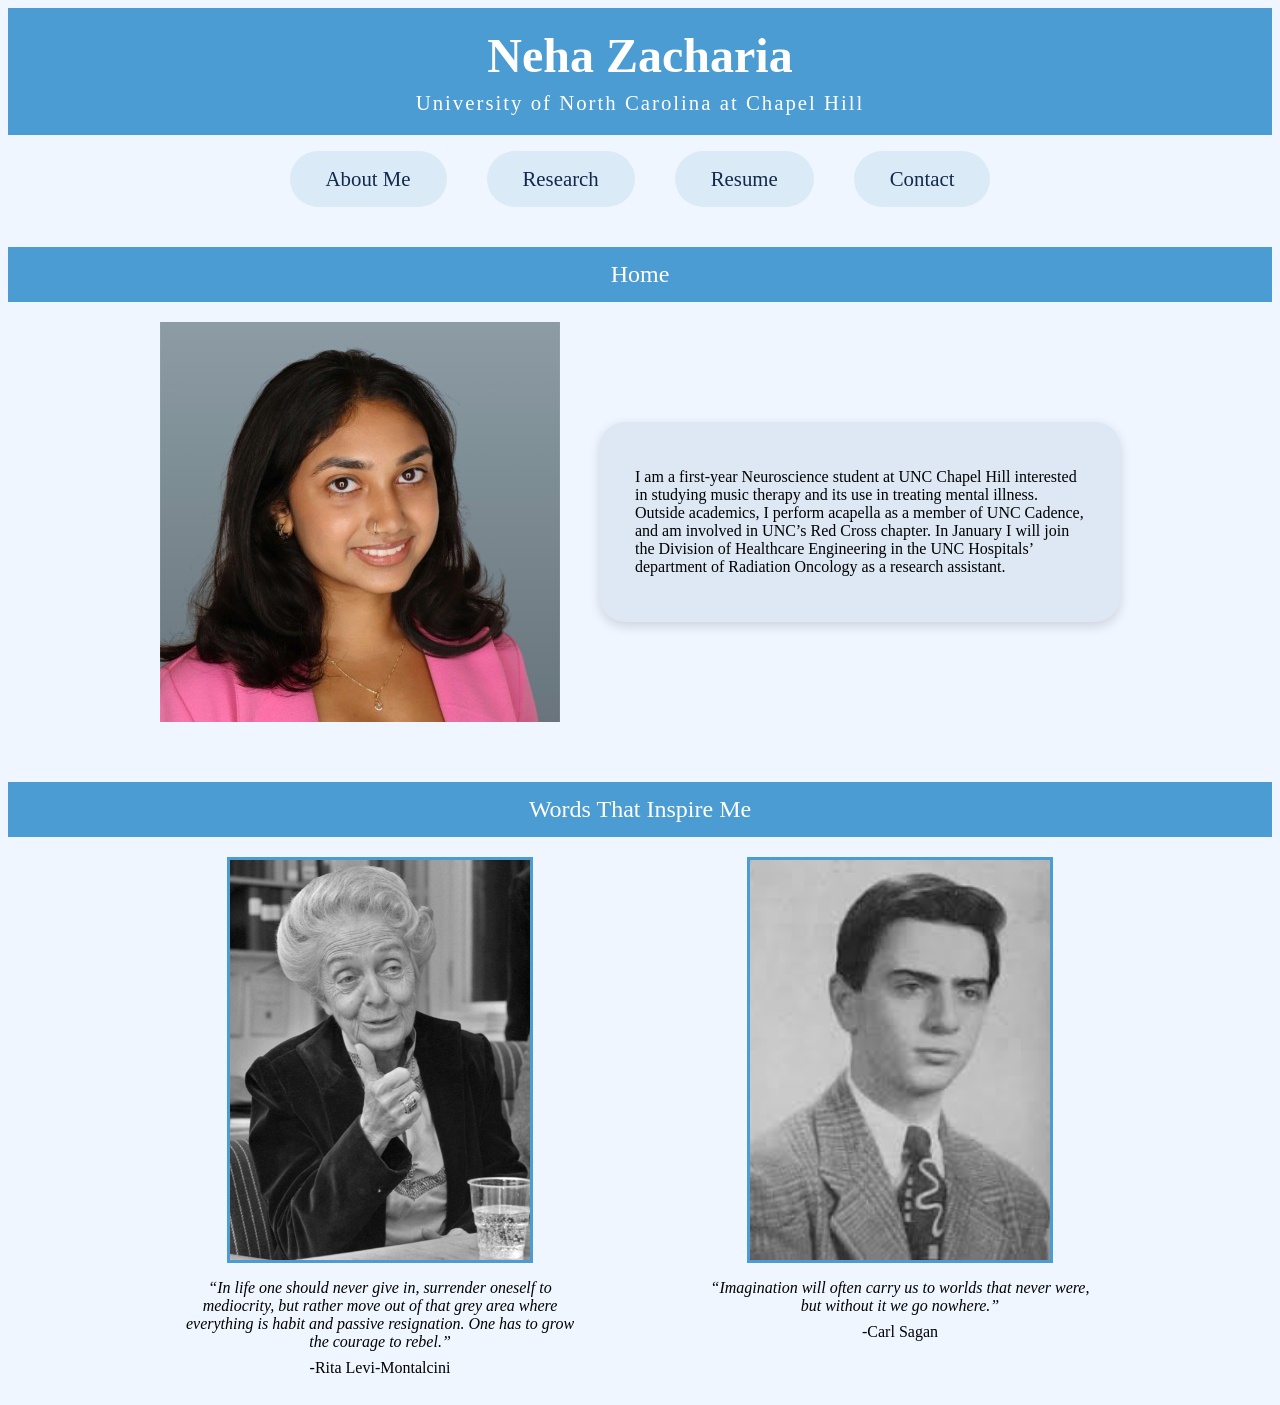
<file: index.html>
<!DOCTYPE html>
    <html>
        <head>
            <meta charset="utf-8">
            <meta name="viewport" content= "width=device-width, initial-scale=1">
            <title>Neha Zacharia</title>
            <link rel="stylesheet" href="style.css"/>
        </head>
        <body>
            <h1 id="title">Neha Zacharia
                <span class="subtitle">University of North Carolina at Chapel Hill</span>
            </h1>
            <nav class="navbar">
                <ul>
                    <li><a href="aboutme.html">About Me</a></li>
                    <li><a href="research.html">Research</a></li>
                    <li><a href="resume.html">Resume</a></li>

                    <li><a href="contact.html">Contact</a></li>
                    </ul>
                </nav>
                <div class="divider">Home</div>
                <main class="home">
                    <div class="home-photo-wrap">
                    <img class="home-photo" src="prof headshot.jpeg" alt="Photo of Neha ">
                    </div>
                    <section class="home-text" id="home">
                        <p>I am a first-year Neuroscience student at UNC Chapel Hill interested in studying music therapy and its use in treating mental illness. Outside academics, I perform acapella as a member of UNC Cadence, and am involved in UNC’s Red Cross chapter. In January I will join the Division of Healthcare Engineering in the UNC Hospitals’ department of Radiation Oncology as a research assistant. </p>

                    </section>
                </main>
<div class="divider">Words That Inspire Me</div>
<footer class="quotes">
                    <figure>
                        <img src="rita.png" alt="photo of person 1">
                    <blockquote>“In life one should never give in, surrender oneself to mediocrity, but rather move out of that grey area where everything is habit and passive resignation. One has to grow the courage to rebel.”</blockquote>
                    <figcaption>-Rita Levi-Montalcini </figcaption>
                </figure>
                <figure>
                    <img src="carl.jpeg" alt="photo of person 2">
                    <blockquote>“Imagination will often carry us to worlds that never were, but without it we go nowhere.”</blockquote>
                    <figcaption>-Carl Sagan</figcaption>
            </figure>
                </footer>
        </body>
    </html>
</file>
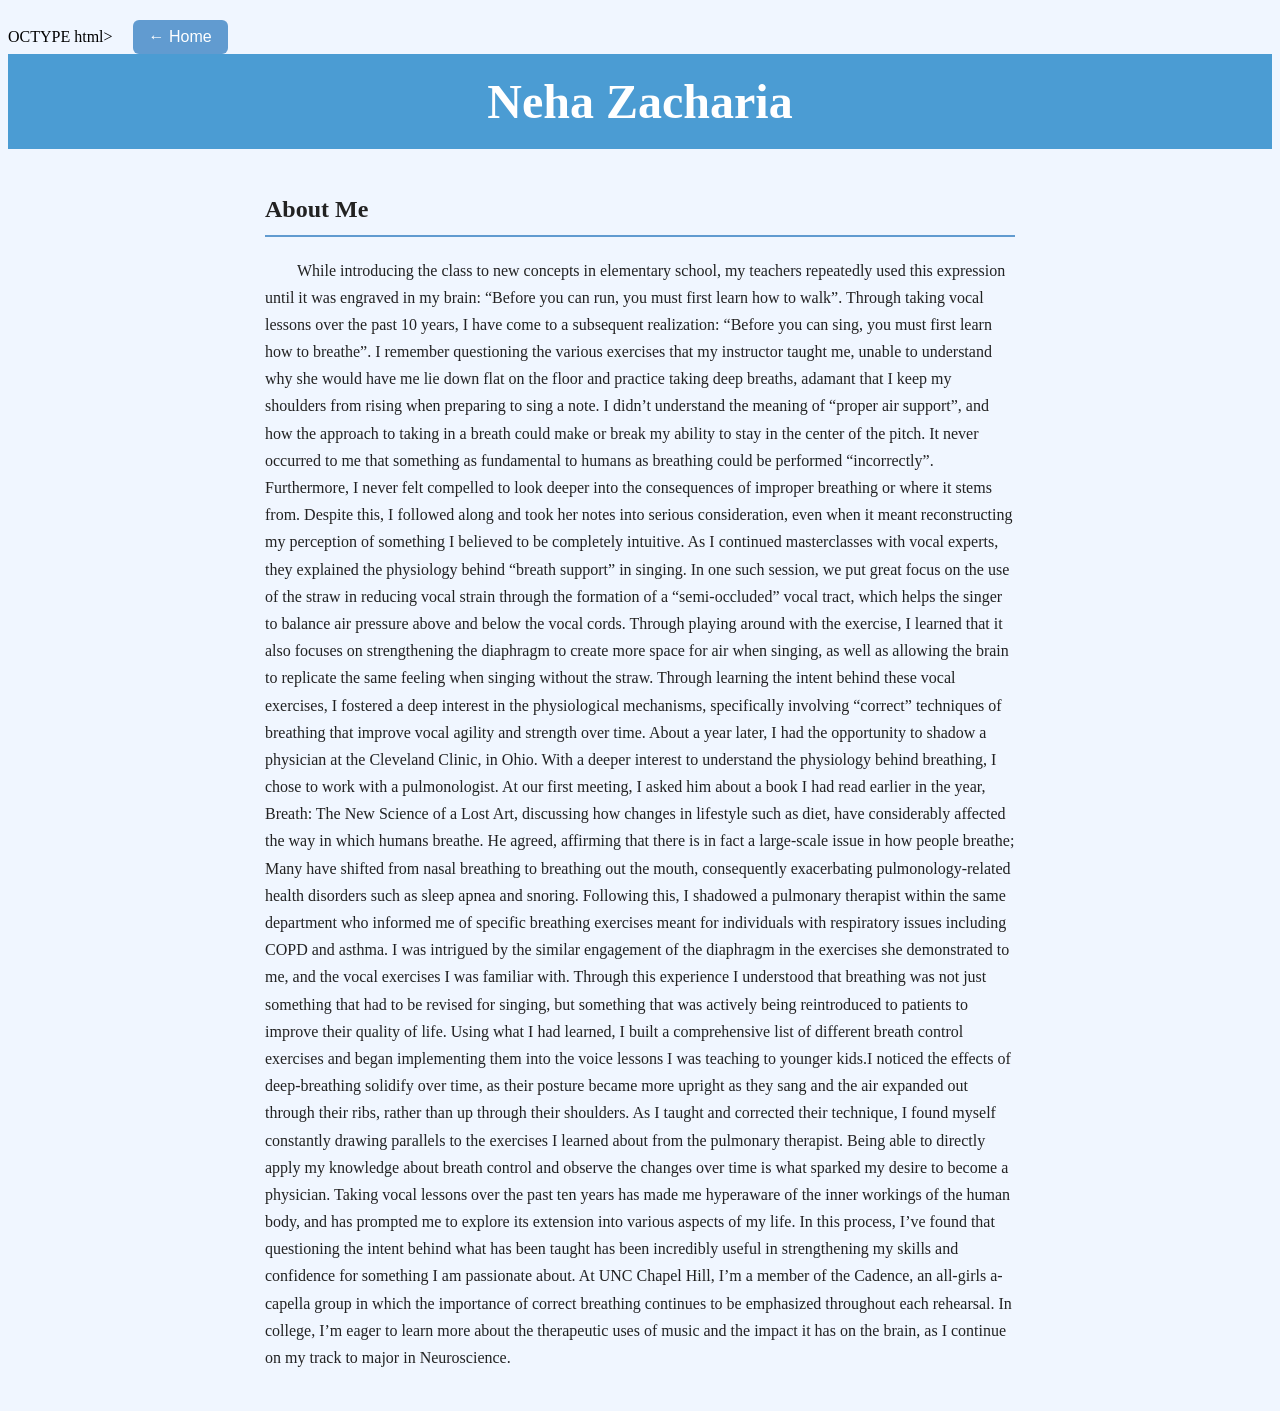
<file: about me.html>
OCTYPE html>
   <!DOCTYPE html>
<html>
<head>
<meta charset="utf-8">
<meta name="viewport" content="width=device-width, initial-scale=1">
<title>Research - Neha Zacharia</title>
<link rel="stylesheet" href="style.css"/>
</head>
<body>
<a href="index.html" class="home-btn">&larr; Home</a><h1 id="title">Neha Zacharia</h1>
<main class="research">
    <h2> About Me</h2>
    <p>While introducing the class to new concepts in elementary school, my teachers repeatedly used this expression until it was engraved in my brain: “Before you can run, you must first learn how to walk”. Through taking vocal lessons over the past 10 years, I have come to a subsequent realization: “Before you can sing, you must first learn how to breathe”.
I remember questioning the various exercises that my instructor taught me, unable to understand why she would have me lie down flat on the floor and practice taking deep breaths, adamant that I keep my shoulders from rising when preparing to sing a note. I didn’t understand the meaning of “proper air support”, and how the approach to taking in a breath could make or break my ability to stay in the center of the pitch. It never occurred to me that something as fundamental to humans as breathing could be performed “incorrectly”. Furthermore, I never felt compelled to look deeper into the consequences of improper breathing or where it stems from. Despite this, I followed along and took her notes into serious consideration, even when it meant reconstructing my perception of something I believed to be completely intuitive. 
As I continued masterclasses with vocal experts, they explained the physiology behind “breath support” in singing. In one such session, we put great focus on the use of the straw in reducing vocal strain through the formation of a “semi-occluded” vocal tract, which helps the singer to balance air pressure above and below the vocal cords. Through playing around with the exercise, I learned that it also focuses on strengthening the diaphragm to create more space for air when singing, as well as allowing the brain to replicate the same feeling when singing without the straw. Through learning the intent behind these vocal exercises, I fostered a deep interest in the physiological mechanisms, specifically involving “correct” techniques of breathing that improve vocal agility and strength over time. 
About a year later, I had the opportunity to shadow a physician at the Cleveland Clinic, in Ohio. With a deeper interest to understand the physiology behind breathing, I chose to work with a pulmonologist. At our first meeting, I asked him about a book I had read earlier in the year, Breath: The New Science of a Lost Art, discussing how changes in lifestyle such as diet, have considerably affected the way in which humans breathe. He agreed, affirming that there is in fact a large-scale issue in how people breathe; Many have shifted from nasal breathing to breathing out the mouth, consequently exacerbating pulmonology-related health disorders such as sleep apnea and snoring. Following this, I shadowed a pulmonary therapist within the same department who informed me of specific breathing exercises meant for individuals with respiratory issues including COPD and asthma. I was intrigued by the similar engagement of the diaphragm in the exercises she demonstrated to me, and the vocal exercises I was familiar with.  Through this experience I understood that breathing was not just something that had to be revised for singing, but something that was actively being reintroduced to patients to improve their quality of life. 
Using what I had learned, I built a comprehensive list of different breath control exercises and began implementing them into the voice lessons I was teaching to younger kids.I noticed the effects of deep-breathing solidify over time, as their posture became more upright as they sang and the air expanded out through their ribs, rather than up through their shoulders. As I taught and corrected their technique, I found myself constantly drawing parallels to the exercises I learned about from the pulmonary therapist. Being able to directly apply my knowledge about breath control and observe the changes over time is what sparked my desire to become a physician. 
 Taking vocal lessons over the past ten years has made me hyperaware of the inner workings of the human body, and has prompted me to explore its extension into various aspects of my life. In this process, I’ve found that questioning the intent behind what has been taught has been incredibly useful in strengthening my skills and confidence for something I am passionate about. At UNC Chapel Hill, I’m a member of the Cadence, an all-girls a-capella group in which the importance of correct breathing continues to be emphasized throughout each rehearsal. In college, I’m eager to learn more about the therapeutic uses of music and the impact it has on the brain, as I continue on my track to major in Neuroscience.</p>
</file>
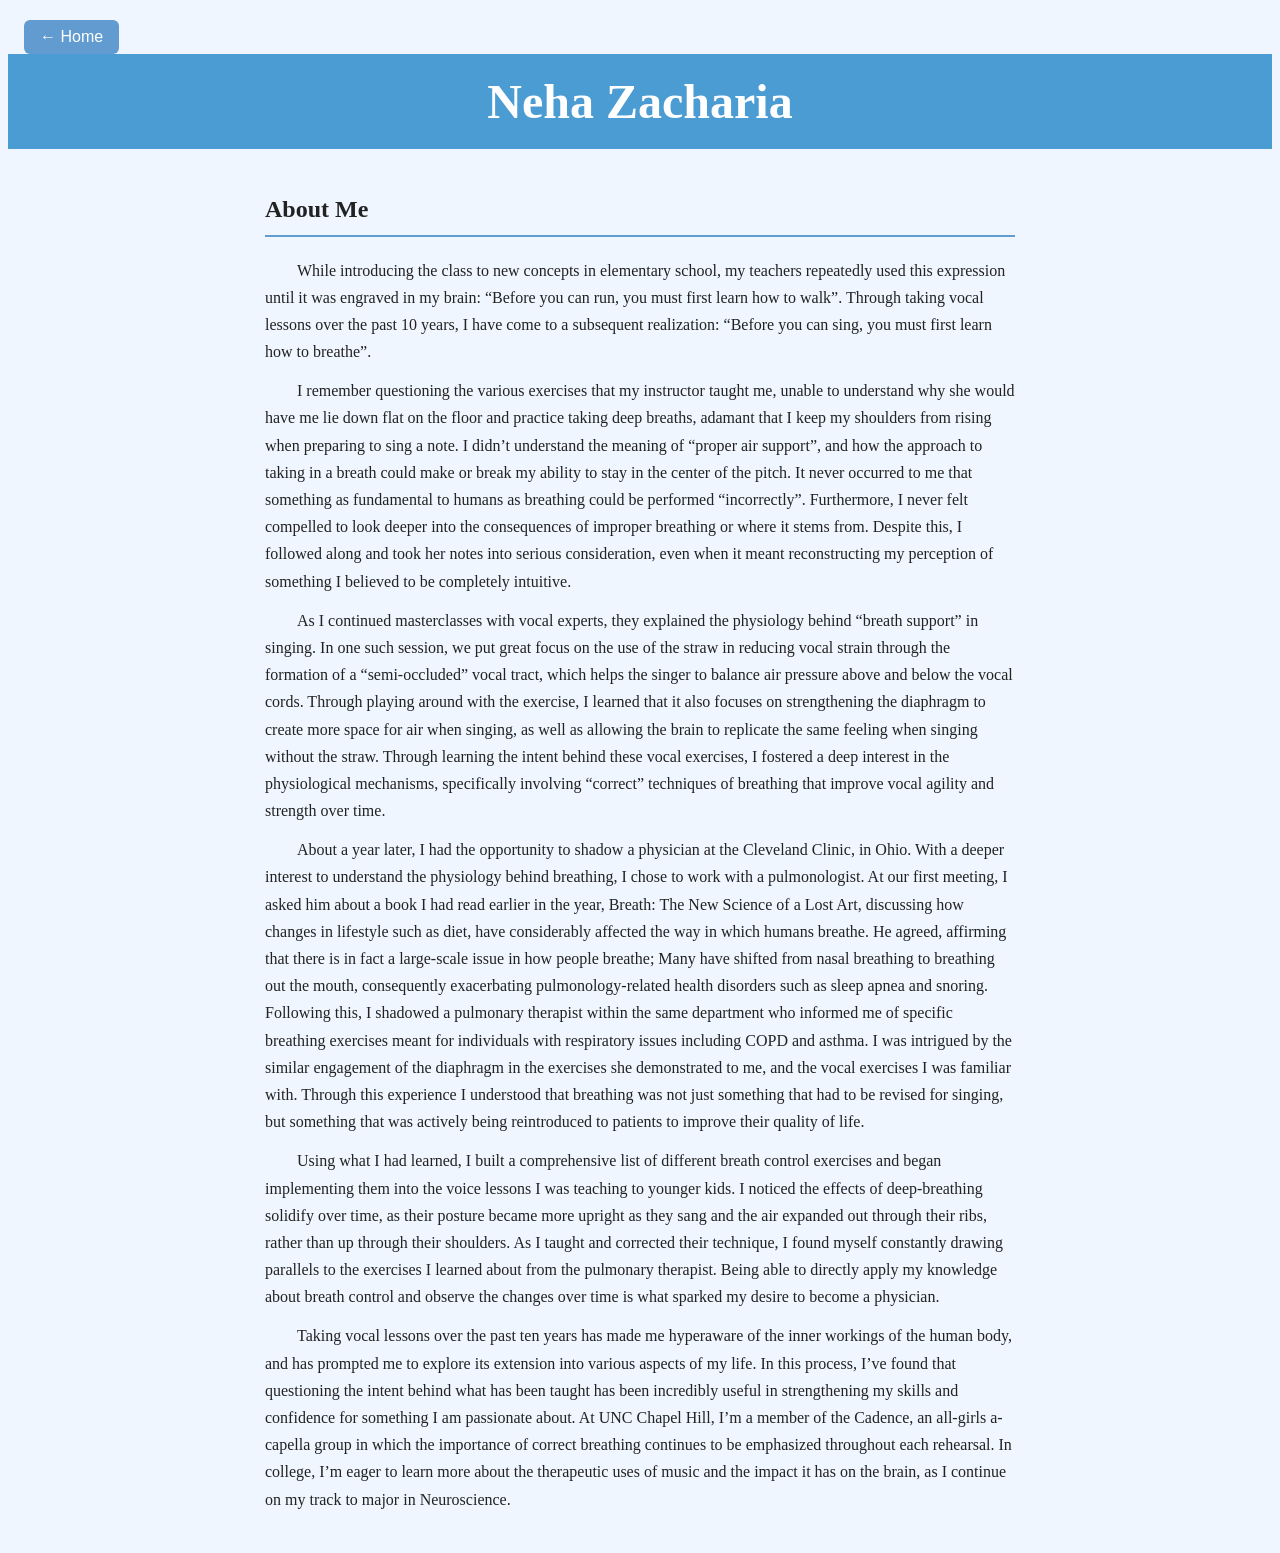
<file: aboutme.html>
<!DOCTYPE html>
<html>
<head>
<meta charset="utf-8">
<meta name="viewport" content="width=device-width, initial-scale=1">
<title>Research - Neha Zacharia</title>
<link rel="stylesheet" href="style.css"/>
</head>
<body>
<a href="index.html" class="home-btn">&larr; Home</a><h1 id="title">Neha Zacharia</h1>
<main class="research">
    <h2> About Me</h2>
    <p>While introducing the class to new concepts in elementary school, my teachers repeatedly used this expression until it was engraved in my brain: “Before you can run, you must first learn how to walk”. Through taking vocal lessons over the past 10 years, I have come to a subsequent realization: “Before you can sing, you must first learn how to breathe”.
<p>I remember questioning the various exercises that my instructor taught me, unable to understand why she would have me lie down flat on the floor and practice taking deep breaths, adamant that I keep my shoulders from rising when preparing to sing a note. I didn’t understand the meaning of “proper air support”, and how the approach to taking in a breath could make or break my ability to stay in the center of the pitch. It never occurred to me that something as fundamental to humans as breathing could be performed “incorrectly”. Furthermore, I never felt compelled to look deeper into the consequences of improper breathing or where it stems from. Despite this, I followed along and took her notes into serious consideration, even when it meant reconstructing my perception of something I believed to be completely intuitive. 
<p>As I continued masterclasses with vocal experts, they explained the physiology behind “breath support” in singing. In one such session, we put great focus on the use of the straw in reducing vocal strain through the formation of a “semi-occluded” vocal tract, which helps the singer to balance air pressure above and below the vocal cords. Through playing around with the exercise, I learned that it also focuses on strengthening the diaphragm to create more space for air when singing, as well as allowing the brain to replicate the same feeling when singing without the straw. Through learning the intent behind these vocal exercises, I fostered a deep interest in the physiological mechanisms, specifically involving “correct” techniques of breathing that improve vocal agility and strength over time. </p>
<p>About a year later, I had the opportunity to shadow a physician at the Cleveland Clinic, in Ohio. With a deeper interest to understand the physiology behind breathing, I chose to work with a pulmonologist. At our first meeting, I asked him about a book I had read earlier in the year, Breath: The New Science of a Lost Art, discussing how changes in lifestyle such as diet, have considerably affected the way in which humans breathe. He agreed, affirming that there is in fact a large-scale issue in how people breathe; Many have shifted from nasal breathing to breathing out the mouth, consequently exacerbating pulmonology-related health disorders such as sleep apnea and snoring. Following this, I shadowed a pulmonary therapist within the same department who informed me of specific breathing exercises meant for individuals with respiratory issues including COPD and asthma. I was intrigued by the similar engagement of the diaphragm in the exercises she demonstrated to me, and the vocal exercises I was familiar with.  Through this experience I understood that breathing was not just something that had to be revised for singing, but something that was actively being reintroduced to patients to improve their quality of life.</p>
<p>Using what I had learned, I built a comprehensive list of different breath control exercises and began implementing them into the voice lessons I was teaching to younger kids. I noticed the effects of deep-breathing solidify over time, as their posture became more upright as they sang and the air expanded out through their ribs, rather than up through their shoulders. As I taught and corrected their technique, I found myself constantly drawing parallels to the exercises I learned about from the pulmonary therapist. Being able to directly apply my knowledge about breath control and observe the changes over time is what sparked my desire to become a physician. </p>
 <p>Taking vocal lessons over the past ten years has made me hyperaware of the inner workings of the human body, and has prompted me to explore its extension into various aspects of my life. In this process, I’ve found that questioning the intent behind what has been taught has been incredibly useful in strengthening my skills and confidence for something I am passionate about. At UNC Chapel Hill, I’m a member of the Cadence, an all-girls a-capella group in which the importance of correct breathing continues to be emphasized throughout each rehearsal. In college, I’m eager to learn more about the therapeutic uses of music and the impact it has on the brain, as I continue on my track to major in Neuroscience.</p>
</file>
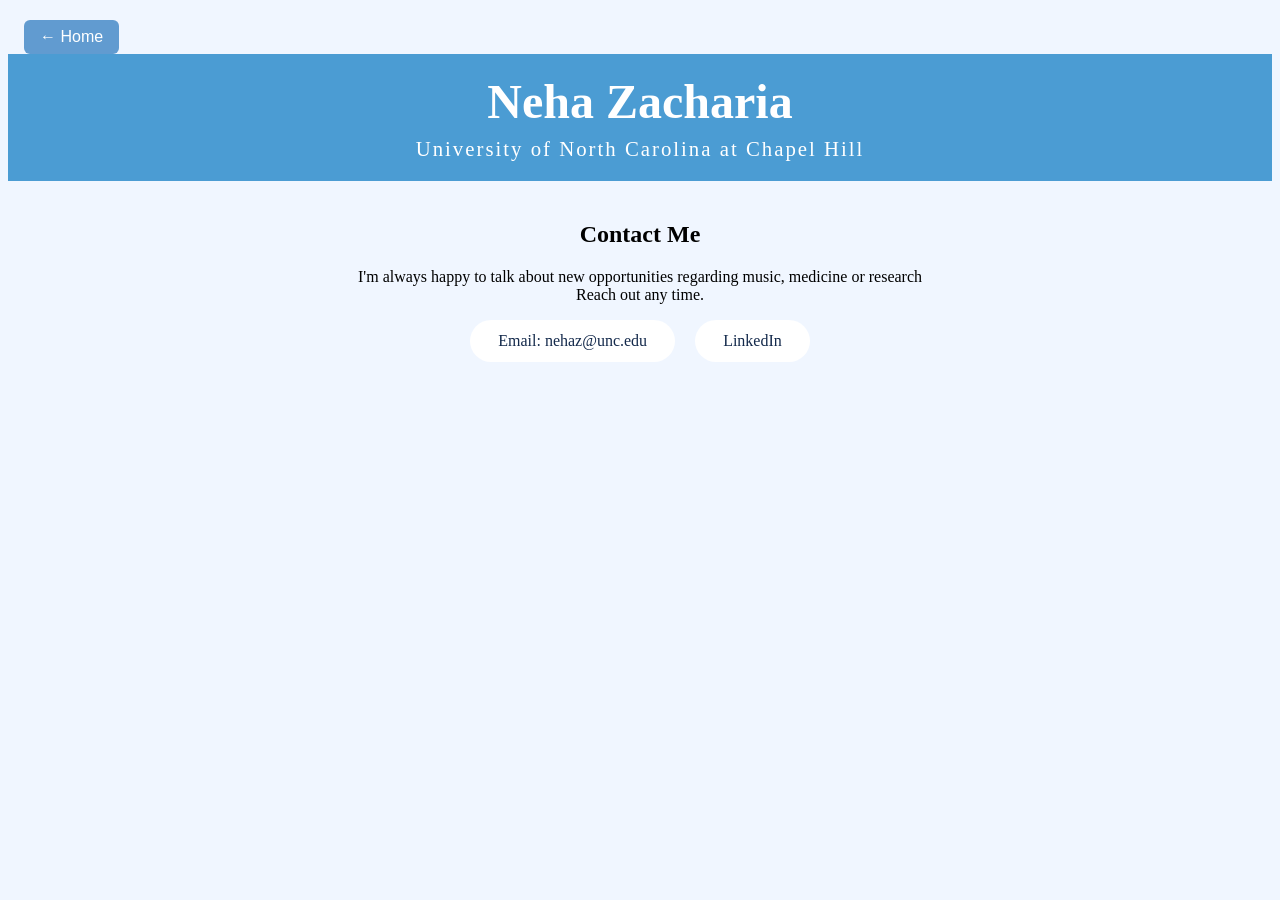
<file: contact.html>
<!DOCTYPE html>
<html>
<head>
<meta charset="utf-8">
<meta name="viewport" content="width=device-width, initial-scale=1">
<title>Contact - Neha Zacharia</title>
<link rel="stylesheet" href="style.css"/>
</head>
<body>
<a href="index.html" class="home-btn">&larr; Home</a><h1 id="title">Neha Zacharia
<span class="subtitle">University of North Carolina at Chapel Hill</span>
</h1>
<main class="contact">
<h2>Contact Me</h2>
<p>I'm always happy to talk about new opportunities regarding music, medicine or research Reach out any time.</p>
<ul class="contact-links">
<li><a href="mailto:nehaz@unc.edu">Email: nehaz@unc.edu</a></li>
<li><a href="https://www.linkedin.com/in/neha-zacharia-6a6384363/?lipi=urn%3Ali%3Apage%3Ad_flagship3_profile_view_base_contact_details%3BZ4tPR7ehSR262R4WIm84Bw%3D%3D" target="_blank">LinkedIn</a></li>
</ul>
</main>
</body>
</html>
</file>
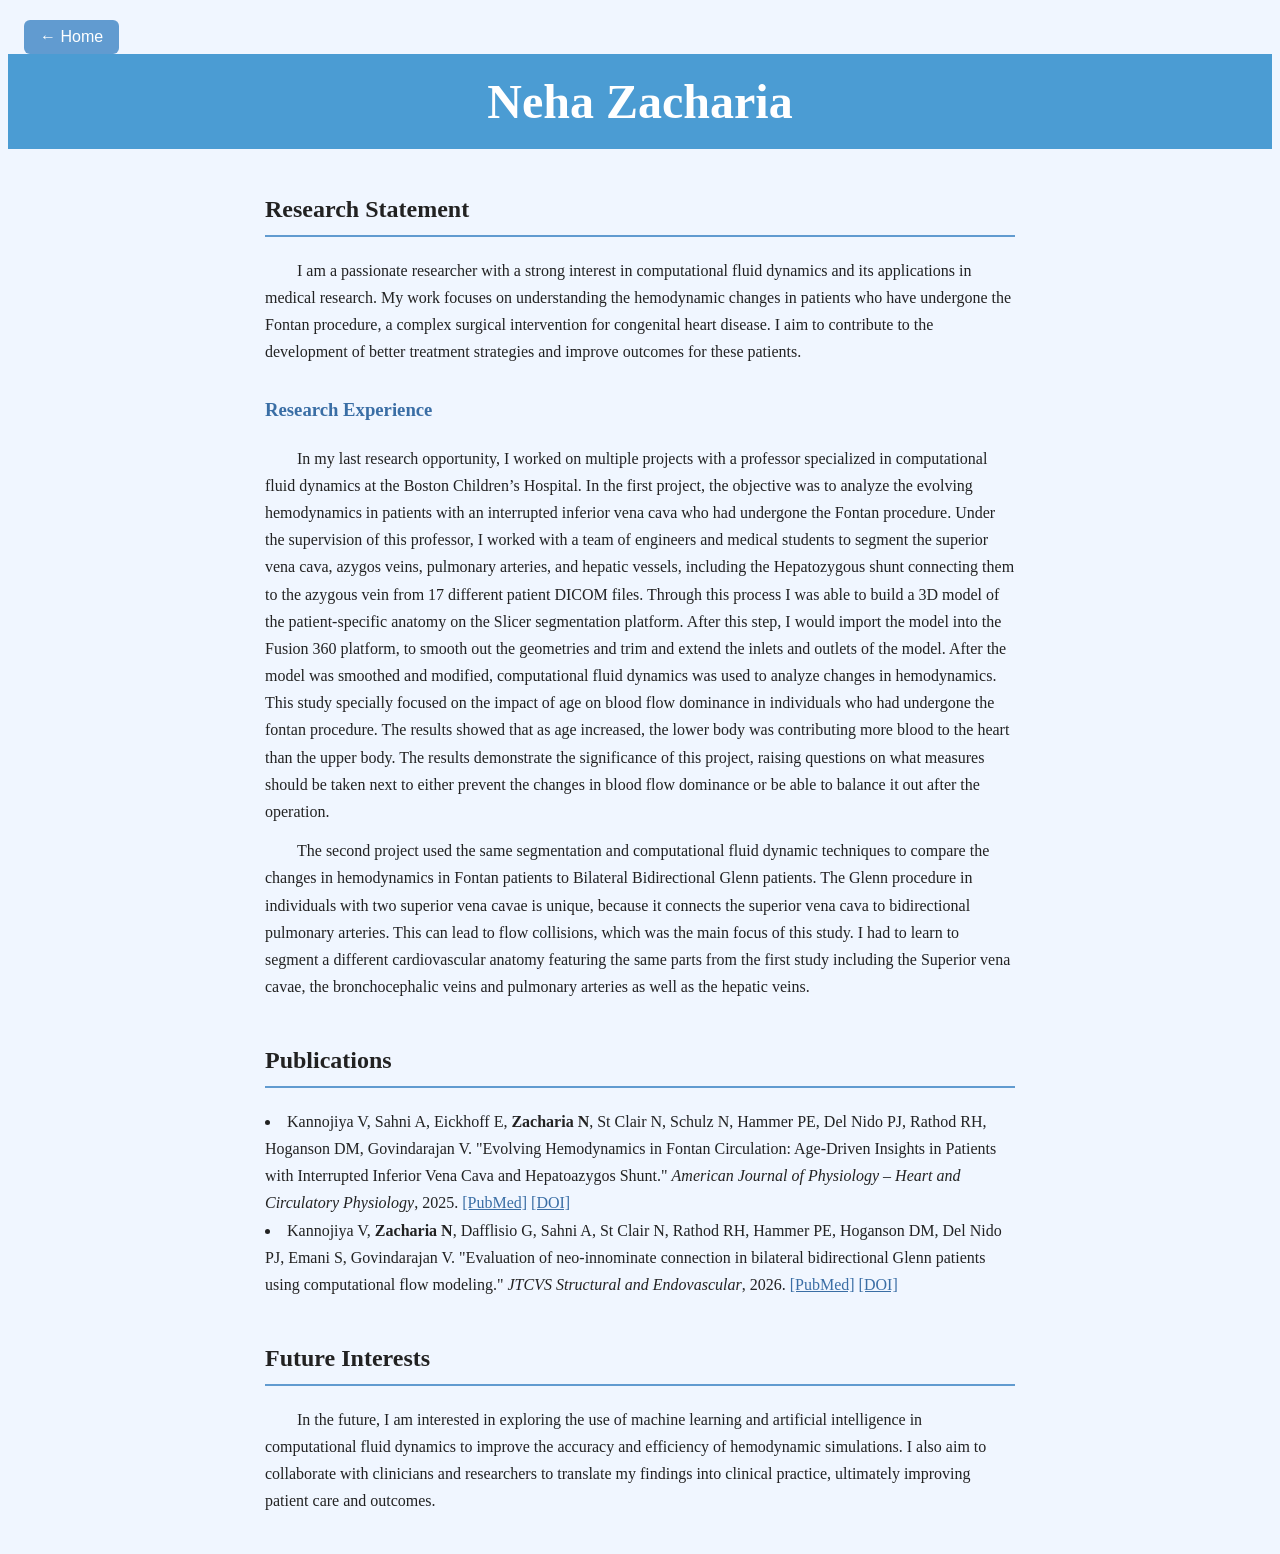
<file: Research.html>
<!DOCTYPE html>
<html>
<head>
<meta charset="utf-8">
<meta name="viewport" content="width=device-width, initial-scale=1">
<title>Research - Neha Zacharia</title>
<link rel="stylesheet" href="style.css"/>
</head>
<body>
<a href="index.html" class="home-btn">&larr; Home</a><h1 id="title">Neha Zacharia</h1>
<main class="research">
    <h2> Research Statement</h2>
    <p>I am a passionate researcher with a strong interest in computational fluid dynamics and its applications in medical research. My work focuses on understanding the hemodynamic changes in patients who have undergone the Fontan procedure, a complex surgical intervention for congenital heart disease. I aim to contribute to the development of better treatment strategies and improve outcomes for these patients.</p>
    <h3>Research Experience</h3>
    <p>In my last research opportunity, I worked on multiple projects with a professor specialized in computational fluid dynamics at the Boston Children’s Hospital. In the first project, the objective was to analyze the evolving hemodynamics in patients with an interrupted inferior vena cava who had undergone the Fontan procedure. Under the supervision of this professor, I worked with a team of engineers and medical students to segment the superior vena cava, azygos veins, pulmonary arteries, and hepatic vessels, including the Hepatozygous shunt connecting them to the azygous vein from 17 different patient DICOM files. Through this process I was able to build a 3D model of the patient-specific anatomy on the Slicer segmentation platform. After this step, I would import the model into the Fusion 360 platform, to smooth out the geometries and trim and extend the inlets and outlets of the model. After the model was smoothed and modified, computational fluid dynamics was used to analyze changes in hemodynamics. This study specially focused on the impact of age on blood flow dominance in individuals who had undergone the fontan procedure. The results showed that as age increased, the lower body was contributing more blood to the heart than the upper body.  The results demonstrate the significance of this project, raising questions on what measures should be taken next to either prevent the changes in blood flow dominance or be able to balance it out after the operation. 
    <p>The second project used the same segmentation and computational fluid dynamic techniques to compare the changes in hemodynamics in Fontan patients to Bilateral Bidirectional Glenn patients. The Glenn procedure in individuals with two superior vena cavae is unique, because it connects the superior vena cava to bidirectional pulmonary arteries. This can lead to flow collisions, which was the main focus of this study. I had to learn to segment a different cardiovascular anatomy featuring the same parts from the first study including the Superior vena cavae, the bronchocephalic veins and pulmonary arteries as well as the hepatic veins. </p>
<h2>Publications</h2>
<u1>
    <li>
                Kannojiya V, Sahni A, Eickhoff E, <strong>Zacharia N</strong>, St Clair N, Schulz N,
        Hammer PE, Del Nido PJ, Rathod RH, Hoganson DM, Govindarajan V.
        "Evolving Hemodynamics in Fontan Circulation: Age-Driven Insights in Patients with
        Interrupted Inferior Vena Cava and Hepatoazygos Shunt."
        <em>American Journal of Physiology – Heart and Circulatory Physiology</em>, 2025.
        <a href="https://pubmed.ncbi.nlm.nih.gov/40323666/" target="_blank">[PubMed]</a>
        <a href="https://doi.org/10.1152/ajpheart.00072.2025" target="_blank">[DOI]</a>
    </li>
    <li>
Kannojiya V, <strong>Zacharia N</strong>, Dafflisio G, Sahni A, St Clair N,
        Rathod RH, Hammer PE, Hoganson DM, Del Nido PJ, Emani S, Govindarajan V.
        "Evaluation of neo-innominate connection in bilateral bidirectional Glenn
        patients using computational flow modeling."
        <em>JTCVS Structural and Endovascular</em>, 2026.
        <a href="https://pubmed.ncbi.nlm.nih.gov/42306268/" target="_blank">[PubMed]</a>
        <a href="https://doi.org/10.1016/j.xjse.2026.100108" target="_blank">[DOI]</a>

    </li>
</u1>

<h2>Future Interests</h2>
<p>In the future, I am interested in exploring the use of machine learning and artificial intelligence in computational fluid dynamics to improve the accuracy and efficiency of hemodynamic simulations. I also aim to collaborate with clinicians and researchers to translate my findings into clinical practice, ultimately improving patient care and outcomes.</p>
</main>
</body>
</html>
</file>
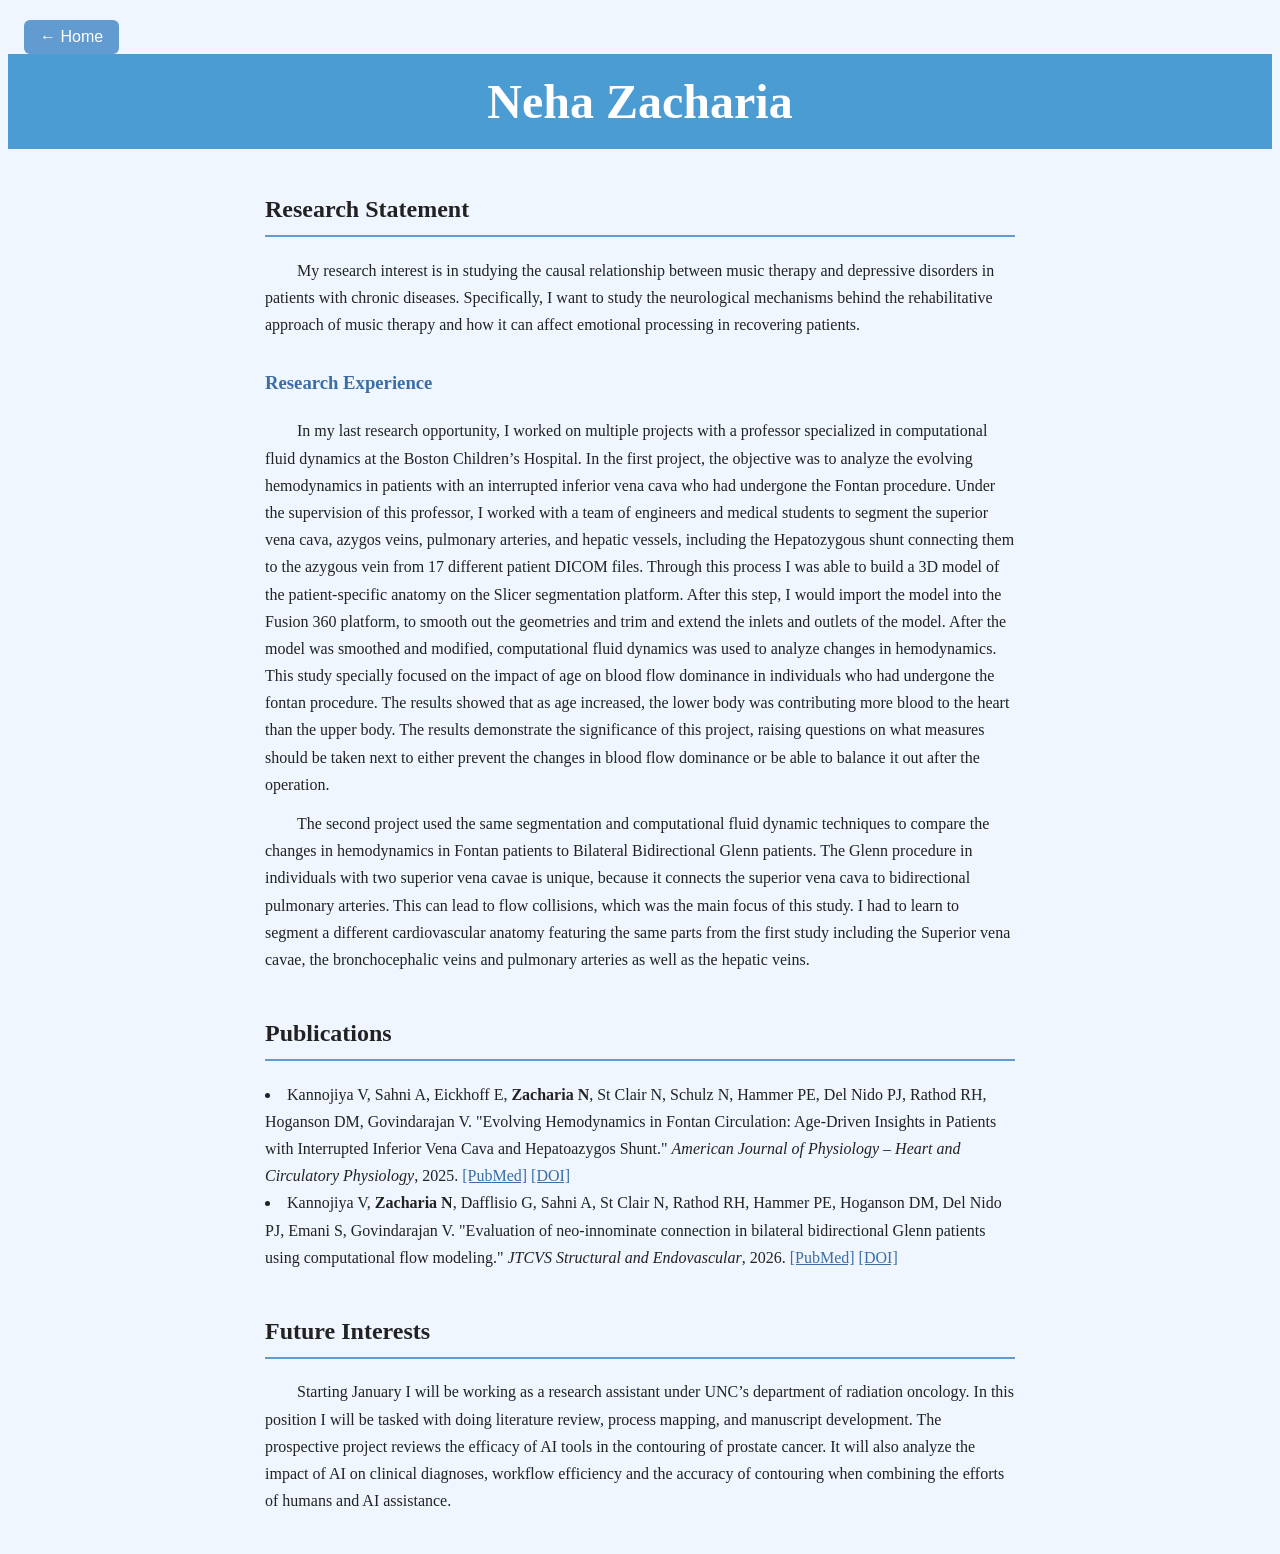
<file: research.html>
<!DOCTYPE html>
<html>
<head>
<meta charset="utf-8">
<meta name="viewport" content="width=device-width, initial-scale=1">
<title>Research - Neha Zacharia</title>
<link rel="stylesheet" href="style.css"/>
</head>
<body>
<a href="index.html" class="home-btn">&larr; Home</a><h1 id="title">Neha Zacharia</h1>
<main class="research">
    <h2> Research Statement</h2>
    <p>My research interest is in studying the causal relationship between music therapy and depressive disorders in patients with chronic diseases. Specifically, I want to study the neurological mechanisms behind the rehabilitative approach of music therapy and how it can affect emotional processing in recovering patients.</p>
    <h3>Research Experience</h3>
    <p>In my last research opportunity, I worked on multiple projects with a professor specialized in computational fluid dynamics at the Boston Children’s Hospital. In the first project, the objective was to analyze the evolving hemodynamics in patients with an interrupted inferior vena cava who had undergone the Fontan procedure. Under the supervision of this professor, I worked with a team of engineers and medical students to segment the superior vena cava, azygos veins, pulmonary arteries, and hepatic vessels, including the Hepatozygous shunt connecting them to the azygous vein from 17 different patient DICOM files. Through this process I was able to build a 3D model of the patient-specific anatomy on the Slicer segmentation platform. After this step, I would import the model into the Fusion 360 platform, to smooth out the geometries and trim and extend the inlets and outlets of the model. After the model was smoothed and modified, computational fluid dynamics was used to analyze changes in hemodynamics. This study specially focused on the impact of age on blood flow dominance in individuals who had undergone the fontan procedure. The results showed that as age increased, the lower body was contributing more blood to the heart than the upper body.  The results demonstrate the significance of this project, raising questions on what measures should be taken next to either prevent the changes in blood flow dominance or be able to balance it out after the operation. 
    <p>The second project used the same segmentation and computational fluid dynamic techniques to compare the changes in hemodynamics in Fontan patients to Bilateral Bidirectional Glenn patients. The Glenn procedure in individuals with two superior vena cavae is unique, because it connects the superior vena cava to bidirectional pulmonary arteries. This can lead to flow collisions, which was the main focus of this study. I had to learn to segment a different cardiovascular anatomy featuring the same parts from the first study including the Superior vena cavae, the bronchocephalic veins and pulmonary arteries as well as the hepatic veins. </p>
<h2>Publications</h2>
<u1>
    <li>
                Kannojiya V, Sahni A, Eickhoff E, <strong>Zacharia N</strong>, St Clair N, Schulz N,
        Hammer PE, Del Nido PJ, Rathod RH, Hoganson DM, Govindarajan V.
        "Evolving Hemodynamics in Fontan Circulation: Age-Driven Insights in Patients with
        Interrupted Inferior Vena Cava and Hepatoazygos Shunt."
        <em>American Journal of Physiology – Heart and Circulatory Physiology</em>, 2025.
        <a href="https://pubmed.ncbi.nlm.nih.gov/40323666/" target="_blank">[PubMed]</a>
        <a href="https://doi.org/10.1152/ajpheart.00072.2025" target="_blank">[DOI]</a>
    </li>
    <li>
Kannojiya V, <strong>Zacharia N</strong>, Dafflisio G, Sahni A, St Clair N,
        Rathod RH, Hammer PE, Hoganson DM, Del Nido PJ, Emani S, Govindarajan V.
        "Evaluation of neo-innominate connection in bilateral bidirectional Glenn
        patients using computational flow modeling."
        <em>JTCVS Structural and Endovascular</em>, 2026.
        <a href="https://pubmed.ncbi.nlm.nih.gov/42306268/" target="_blank">[PubMed]</a>
        <a href="https://doi.org/10.1016/j.xjse.2026.100108" target="_blank">[DOI]</a>

    </li>
</u1>

<h2>Future Interests</h2>
<p>Starting January I will be working as a research assistant under UNC’s department of radiation oncology. In this position I will be tasked with doing literature review, process mapping, and manuscript development. The prospective project reviews the efficacy of AI tools in the contouring of prostate cancer. It will also analyze the impact of AI on clinical diagnoses, workflow efficiency and the accuracy of contouring when combining the efforts of humans and AI assistance. </p>
</main>
</body>
</html>
</file>
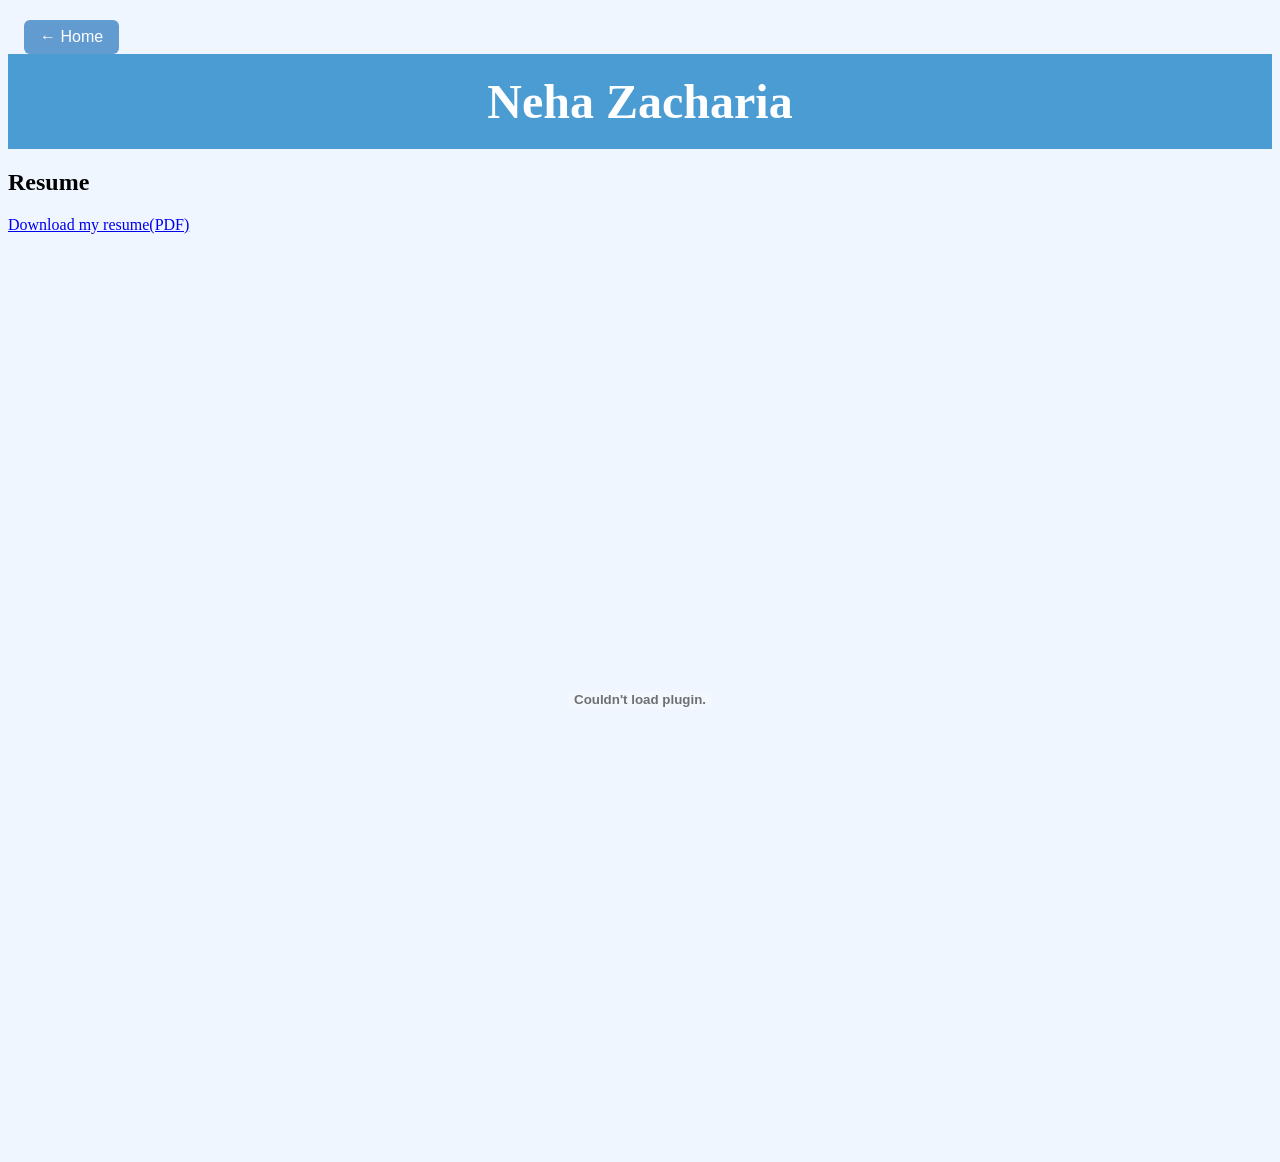
<file: resume.html>
<!DOCTYPE html>
    <html>
        <head>
            <meta charset="utf-8">
            <meta name="viewport" content= "width=device-width, initial-scale=1">
            <title>Resume - Neha Zacharia</title>
            <link rel="stylesheet" href="style.css"/>
        </head>
<body>
<a href="index.html" class="home-btn">&larr; Home</a>
    <h1 id="title">Neha Zacharia</h1>
    <h2> Resume</h2>
    <p> <a href="resume.pdf"> Download my resume(PDF)</a></p>
    <embed src="resume.pdf" type="application/pdf" width="100%" height="900px" />
</body>
</html>
</file>
<file: style.css>
#title {
    font-family: Impact, 'Times New Roman', Times, serif;
    color: white;
    background-color:#4B9CD3;
    text-align: center;
    font-size: 3rem;
    padding: 20px;
    margin: 0;
}

.navbar ul {
    display: flex;
    justify-content: center;
    gap: 40px;
    list-style: none;
    padding: 0;
}

    .navbar a {
        display: inline-block;
        background-color: #dbeaf7;
        color: #13294B;
        text-decoration: none;
        font-size: 1.3rem;
        padding: 16px 36px;
        border-radius: 999px;
    }

    .navbar a:hover {
        background-color: #4B9CD3;
        color: white;
    }

    .home {
    display: flex;
    align-items: flex-start;   /* photo lines up with the top of the text */
    justify-content: center;
    gap: 40px;
    padding: 20px;
    }

.about-text p {
    max-width: none;
    margin: 0 0 1em 0;         /* space between paragraphs */
    line-height: 1.6;
    font-size: 1.05rem;
}

.about-photo {
    width: 380px;              /* bigger photo */
    height: auto;
    border: 3px solid #4B9CD3;
    position: sticky;          /* photo stays in view as you scroll the text */
    top: 20px;
}


.quotes {
    display: flex;
    justify-content: center;
    align-items: flex-start;
    gap: 120px;
    padding: 20px;
}

.quotes blockquote {
    margin: 0 0 8px 0;
    font-style: italic;
}

.quotes figcaption {
    margin: 0;
}
body {
    background-color: #f0f6ff;
}
.about-text h2 {
    text-align: center;
}
.quotes figure {
    width: 400px;
    margin: 0;
    text-align: center;
}

.quotes img {
    width: 300px;
    height: 400px;
    border: 3px solid #4B9CD3;
    margin-bottom: 12px;
    object-fit: cover;
}

.divider {
    background-color: #4B9CD3;
    color: white;
    text-align: center;
    font-family: Impact, 'Times New Roman', Times, serif;
    font-size: 1.5rem;
    padding: 14px;
    margin-top: 40px;
}

.research {
    max-width: 700px;
    margin: 40px auto;
    padding: 0 20px;
}
.research p {
    text-indent: 2em;
    margin: 0 0 12px 0;
}
.subtitle {
    display: block;
    font-family: 'Times New Roman', Times, serif;
    font-weight: normal;
    font-size: 1.3rem;
    letter-spacing: 2px;
    margin-top: 8px;
}
.contact {
    max-width: 600px;
    margin: 40px auto;
    padding: 0 20px;
    text-align: center;
}

.contact-links {
    display: flex;
    justify-content: center;
    gap: 20px;
    list-style: none;
    padding: 0;
}

.contact-links a {
    display: inline-block;
    background-color: white;
    color: #13294B;
    text-decoration: none;
    padding: 12px 28px;
    border-radius: 999px;
}

.contact-links a:hover {
    background-color: #13294B;
    color: white;
}
.research {
  max-width: 750px;
  margin: 40px auto;
  padding: 0 20px;
  font-family: Georgia, serif;
  line-height: 1.7;
  color: #222;
}

.research h2 {
  margin-top: 2.5rem;
  padding-bottom: 0.3rem;
  border-bottom: 2px solid #619bd0;   /* matches your blue header */
}

.research h3 {
  margin-top: 1.8rem;
  color: #3a6ea5;
}

.research .meta {
  font-style: italic;
  color: #666;
}

.research a {
  color: #3a6ea5;
}
.home-btn {
  display: inline-block;
  margin: 12px 0 0 16px;
  padding: 8px 16px;
  background-color: #619bd0;   /* same blue as your header */
  color: white;
  text-decoration: none;
  font-family: Arial, sans-serif;
  border-radius: 6px;
}

.home-btn:hover {
  background-color: #3a6ea5;
}
.home-photo-wrap {
    display: flex;
    flex-direction: column;
    align-items: center;     /* centers "Home" over the photo */
}

.home-heading {
    margin: 0 0 20px 0;      /* replaces your old width/margin-left rules */
    text-align: center;
}

.home-text {
    max-width: 450px;        /* skinnier bubble; try 400px for even narrower */
    background-color: #dde8f4;
    border-radius: 25px;
    padding: 30px 35px;
    box-shadow: 0 4px 12px rgba(0, 0, 0, 0.15);
    align-self: center;
}
</file>
